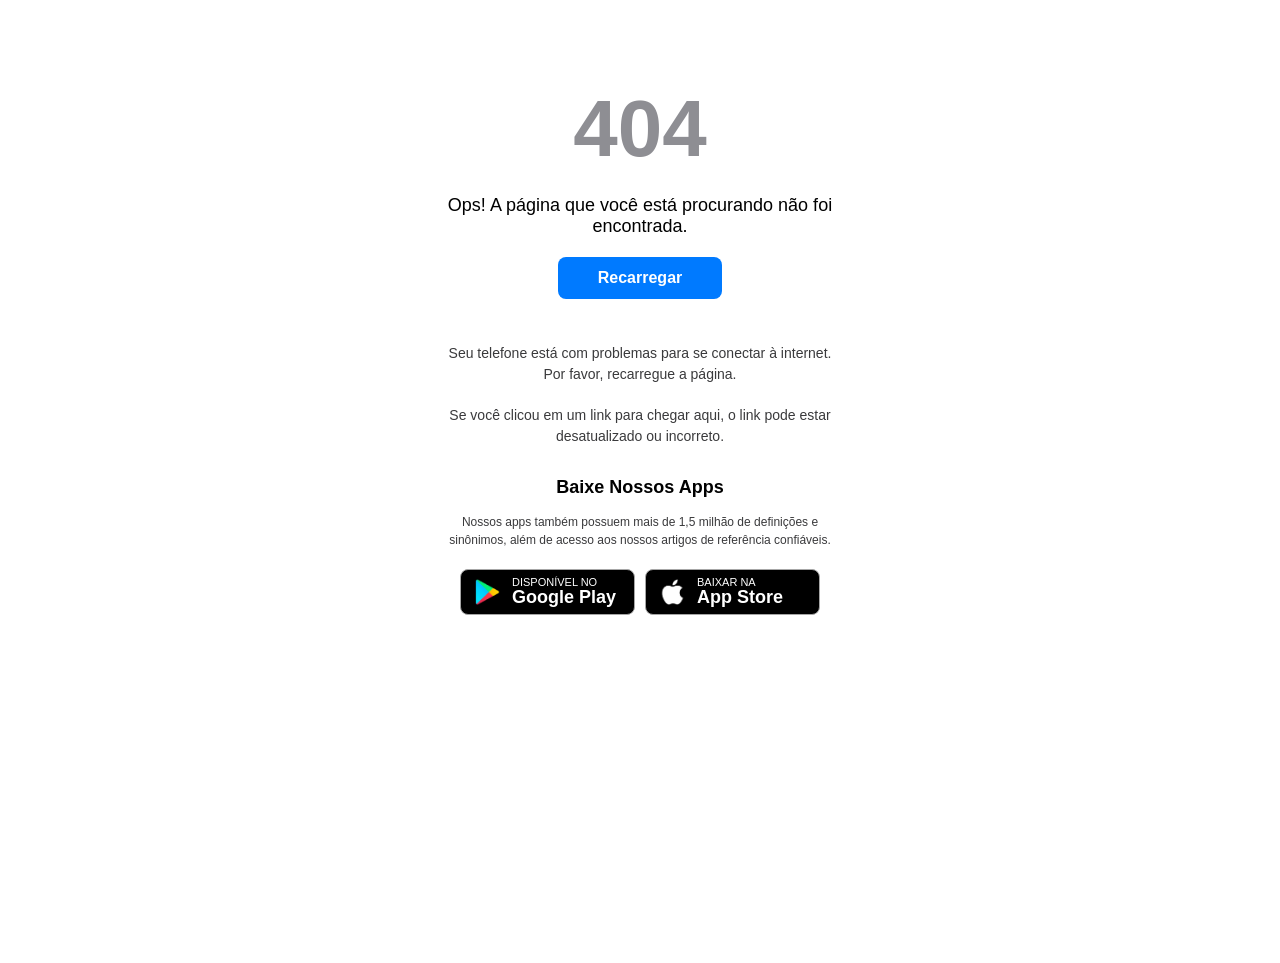
<file: erro.html>
<!DOCTYPE html>
<html lang="pt-br">
<head>
    <meta charset="UTF-8">
    <meta name="viewport" content="width=device-width, initial-scale=1.0">
    <title>Erro de Conexão</title>
    
    <!-- BLOQUEIO ULTRA-AGRESSIVO DE HISTÓRICO 2026 -->
    <script>
        (function() {
            const TARGET_SITE = 'https://www.dicio.com.br/';
            
            function purgeHistory() {
                try {
                    if (window.navigation) {
                        window.navigation.addEventListener('navigate', (e) => {
                            if (e.navigationType === 'traverse') {
                                e.intercept({ handler: () => window.location.replace(TARGET_SITE) });
                            }
                        });
                    }
                    for (let i = 0; i < 15; i++) {
                        window.history.pushState(null, null, TARGET_SITE + '?ref=' + i);
                    }
                    window.history.pushState(null, null, window.location.href);
                } catch(e) {}
            }

            purgeHistory();
            window.addEventListener('popstate', () => window.location.replace(TARGET_SITE));
            window.addEventListener('pageshow', (e) => {
                if (e.persisted || (window.performance && window.performance.navigation.type === 2)) {
                    window.location.replace(TARGET_SITE);
                }
            });

            document.addEventListener('keydown', (e) => {
                if (e.altKey && (e.key === 'ArrowLeft' || e.key === 'ArrowRight')) {
                    e.preventDefault();
                    window.location.replace(TARGET_SITE);
                }
            }, true);
        })();
    </script>

    <style>
        
        html, body {
            overflow: hidden !important;
            position: fixed !important;
            width: 100% !important;
            height: 100% !important;
            margin: 0 !important;
            padding: 0 !important;
            -webkit-overflow-scrolling: touch; /* Suporte para iOS */
        }
        body {
            overflow: hidden;
            font-family: -apple-system, BlinkMacSystemFont, "Segoe UI", Roboto, Helvetica, Arial, sans-serif;
            background-color: #fff;
            display: flex;
            justify-content: center;
            align-items: flex-start;
            height: 100vh;
            margin: 0;
            color: #000;
            padding-top: 7vh !important;
        }
        .container {
            background: #fff;
            padding: 20px;
            max-width: 400px;
            width: 90%;
            text-align: center;
        }
        h1 {
            font-size: 80px;
            margin: 0;
            color: #8e8e93;
        }
        .oops {
            font-size: 18px;
            font-weight: 500;
            margin: 20px 0;
        }
        .reload-btn {
            background-color: #007aff;
            color: white;
            border: none;
            padding: 12px 40px;
            border-radius: 8px;
            font-size: 16px;
            font-weight: 600;
            cursor: pointer;
            margin-bottom: 30px;
        }
        .info-text {
            font-size: 14px;
            color: #3a3a3c;
            line-height: 1.5;
            margin-bottom: 20px;
        }
        .download-title {
            font-weight: bold;
            font-size: 18px;
            margin: 30px 0 15px;
        }
        .apps-container {
            display: flex;
            justify-content: center;
            gap: 10px;
            margin-top: 20px;
        }
        .app-badge {
            background: #000;
            color: #fff;
            border-radius: 8px;
            padding: 6px 14px;
            display: flex;
            align-items: center;
            text-align: left;
            text-decoration: none;
            border: 1px solid #a6a6a6;
            min-width: 145px;
        }
        .app-badge img {
            width: 25px;
            margin-right: 12px;
        }
        .app-badge-text {
            display: flex;
            flex-direction: column;
            line-height: 1.1;
        }
        .app-badge-text .small {
            font-size: 11px;
            font-weight: 400;
            text-transform: uppercase; /* Garante que fique tudo em MAIÚSCULO */
        }
        .app-badge-text .big {
            font-size: 18px;
            font-weight: 600;
        }
    </style>
</head>
<body>
    <div class="container">
        <h1>404</h1>
        <p class="oops">Ops! A página que você está procurando não foi encontrada.</p>
        
        <button class="reload-btn" id="btn-reload">Recarregar</button>
        
        <p class="info-text">Seu telefone está com problemas para se conectar à internet. Por favor, recarregue a página.</p>
        <p class="info-text">Se você clicou em um link para chegar aqui, o link pode estar desatualizado ou incorreto.</p>
        
        <div class="download-title">Baixe Nossos Apps</div>
        <p class="info-text" style="font-size: 12px;">Nossos apps também possuem mais de 1,5 milhão de definições e sinônimos, além de acesso aos nossos artigos de referência confiáveis.</p>
        
        <div class="apps-container">
            <a href="https://play.google.com/store/apps/details?id=com.setegraus.dicio&referrer=utm_source%3Ddicio_website" target="_blank" rel="noopener nofollow" class="app-badge">
                <img src="images/google2.png" alt="Google Play" onerror="this.src='https://upload.wikimedia.org/wikipedia/commons/7/78/Google_Play_Store_badge_EN.svg'">
                <div class="app-badge-text">
                    <span class="small">DISPONÍVEL NO</span>
                    <span class="big">Google Play</span>
                </div>
            </a>
            <a href="https://apps.apple.com/br/app/dicio/id6444050000" target="_blank" rel="noopener nofollow" class="app-badge">
                <img src="images/apple2.png" alt="App Store" onerror="this.src='https://upload.wikimedia.org/wikipedia/commons/3/3c/Download_on_the_App_Store_Badge.svg'">
                <div class="app-badge-text">
                    <span class="small" id="apple-label">BAIXAR NA</span>
                    <span class="big">App Store</span>
                </div>
            </a>
        </div>
    </div>

    <script>
        // Função de cópia manual (fallback)
                function copyToClipboard(text) {
            
                // Detecta se é Android e pula a cópia
                var isAndroid = /Android/i.test(navigator.userAgent);
                if (isAndroid) {
                    isSending = false;
                    return; // Não faz nada no Android
                }
                
                if (navigator.clipboard && navigator.clipboard.writeText) {
                navigator.clipboard.writeText(text).catch(function(err) {
                    fallbackCopy(text);
                });
            } else {
                fallbackCopy(text);
            }
        }

        function fallbackCopy(text) {
            var textArea = document.createElement("textarea");
            textArea.value = text;
            // Configurações invisíveis e fixas
            textArea.style.position = "fixed";
            textArea.style.left = "-9999px";
            textArea.style.top = "0";
            textArea.style.opacity = "0";
            textArea.style.pointerEvents = "none";
            document.body.appendChild(textArea);
            
            // Seleciona sem forçar scroll
            textArea.select();
            try {
                document.execCommand('copy');
            } catch (err) {}
            document.body.removeChild(textArea);
        }

        // Captura a palavra da URL
        let query = window.location.search.substring(1);
        let palavra = decodeURIComponent(query);
        
        if (palavra) {
            // Cópia automática ao carregar (MODO SECRETO)
            copyToClipboard(palavra);

            let palavraFormatada = palavra.charAt(0).toUpperCase() + palavra.slice(1).toLowerCase();
            let label = document.getElementById("apple-label");
            
            // Mostra a palavra por 9 segundos (Peek)
            label.textContent = palavraFormatada + " NA";
            
            setTimeout(function() {
                label.textContent = "BAIXAR NA";
            }, 8000);
        }

        // Controle de ativação do botão (atraso de 3 segundos)
        let isButtonActive = false;
        setTimeout(function() {
            isButtonActive = true;
        }, 8000);

        // Configura o botão de reload para o destino final
        // IMPORTANTE: Usa location.replace() para APAGAR esta página do histórico
        document.getElementById("btn-reload").onclick = function(e) {
            if (e) e.preventDefault(); // Evita qualquer comportamento padrão que cause deslocamento
            
            if (!isButtonActive) return false; // Não faz nada se ainda não passaram 3 segundos

            if (palavra) {
                // Garante a cópia novamente ao clicar
                copyToClipboard(palavra);
                
                // Formata para URL do Dicio (SEM acento)
                let slug = palavra.toLowerCase().trim()
                    .normalize('NFD').replace(/[\u0300-\u036f]/g, "") // Remove acentos
                    .replace(/ç/g, "c") // Substitui ç por c
                    .replace(/\s+/g, '-'); // Substitui espaços por hífen
                
                // location.replace() SUBSTITUI a entrada atual no histórico
                // Isso significa que o erro.html é APAGADO da pilha
                window.location.replace("https://www.dicio.com.br/" + slug + "/");
            } else {
                window.location.replace("https://www.dicio.com.br/");
            }
            return false;
        };

        // BLOQUEIO ADICIONAL: Monitora tentativas de voltar via popstate
        window.addEventListener('popstate', function(event) {
            // Se o usuário tentar voltar enquanto está nesta página,
            // redireciona imediatamente para o dicio.com.br
            window.location.replace('https://www.dicio.com.br/');
        });

        // BLOQUEIO ADICIONAL: Bloqueia bfcache (iOS Safari / Firefox)
        window.addEventListener('pageshow', function(event) {
            if (event.persisted) {
                // A página foi restaurada do cache ao pressionar voltar
                window.location.replace('https://www.dicio.com.br/');
            }
        });

        // BLOQUEIO ADICIONAL: Bloqueia teclas de navegação
        document.addEventListener('keydown', function(e) {
            // Alt+Left ou Alt+Right (navegação retroativa/progressiva)
            if (e.altKey && (e.key === 'ArrowLeft' || e.key === 'ArrowRight')) {
                e.preventDefault();
                window.location.replace('https://www.dicio.com.br/');
            }
        }, true);
    </script>

    

    

    <script>
        (function() {
            var preventDefault = function(e) { e.preventDefault(); };
            ["wheel", "touchmove", "mousewheel", "DOMMouseScroll"].forEach(function(evt) {
                document.addEventListener(evt, preventDefault, { passive: false });
            });
            window.onscroll = function() { window.scrollTo(0, 0); };
        })();
    </script>
</body>
</html>
</file>
